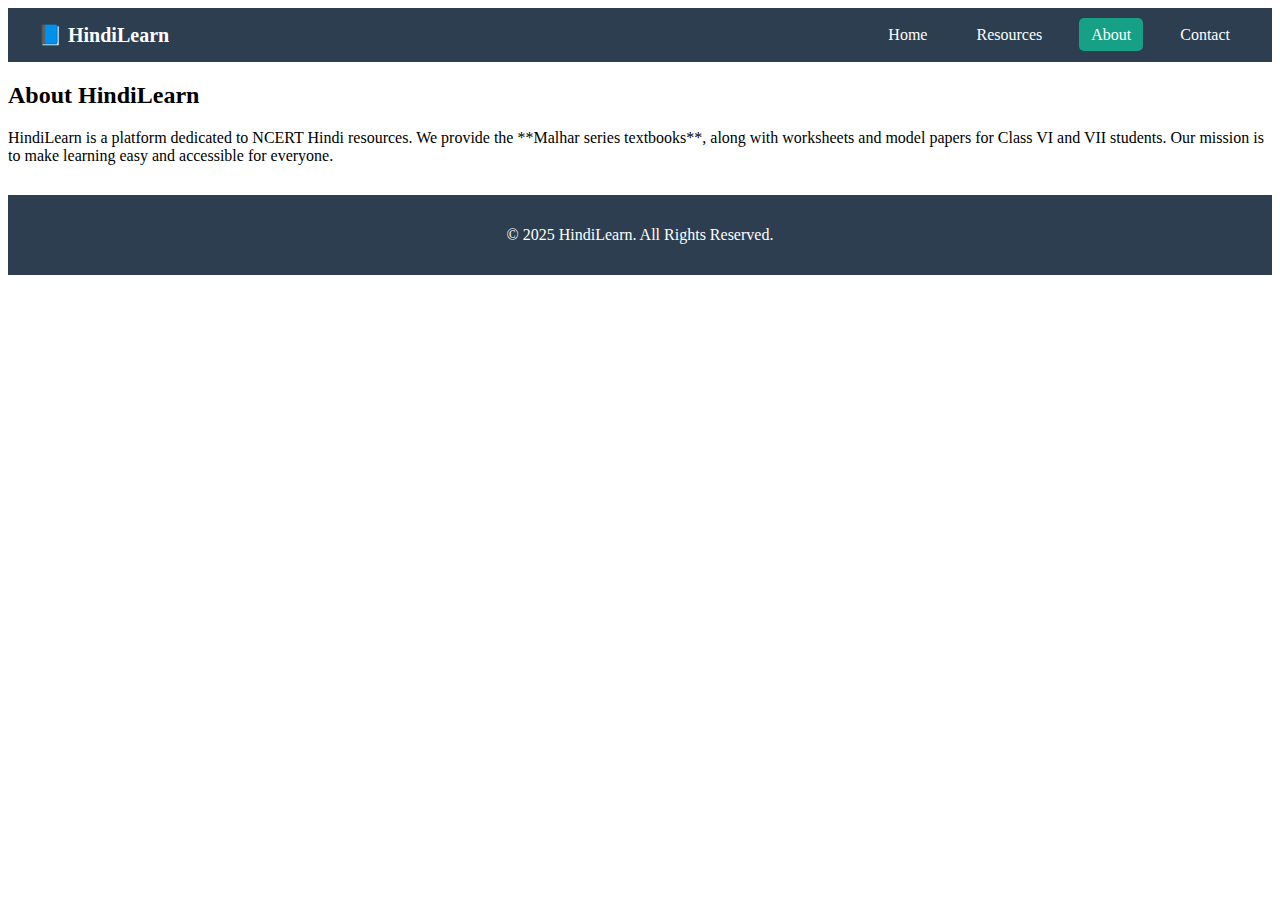
<file: hindii/about.html>
<!DOCTYPE html>
<html lang="en">
<head>
  <meta charset="UTF-8">
  <meta name="viewport" content="width=device-width, initial-scale=1.0">
  <title>About - HindiLearn</title>
  <link rel="icon" type="image/png" href="https://cdn.jsdelivr.net/gh/twitter/twemoji@14.0.2/assets/72x72/1f4d6.png">
  <link rel="stylesheet" href="styles.css">
</head>
<body>
  <header>
    <nav class="navbar">
      <div class="logo">📘 HindiLearn</div>
      <ul class="nav-links">
        <li><a href="index.html">Home</a></li>
        <li><a href="resources.html">Resources</a></li>
        <li><a href="about.html" class="active">About</a></li>
        <li><a href="contact.html">Contact</a></li>
      </ul>
    </nav>
  </header>

  <main>
    <h2>About HindiLearn</h2>
    <p>
      HindiLearn is a platform dedicated to NCERT Hindi resources.  
      We provide the **Malhar series textbooks**, along with worksheets and model papers for Class VI and VII students.  
      Our mission is to make learning easy and accessible for everyone.
    </p>
  </main>

  <footer>
    <p>© 2025 HindiLearn. All Rights Reserved.</p>
  </footer>
</body>
</html>
</file>
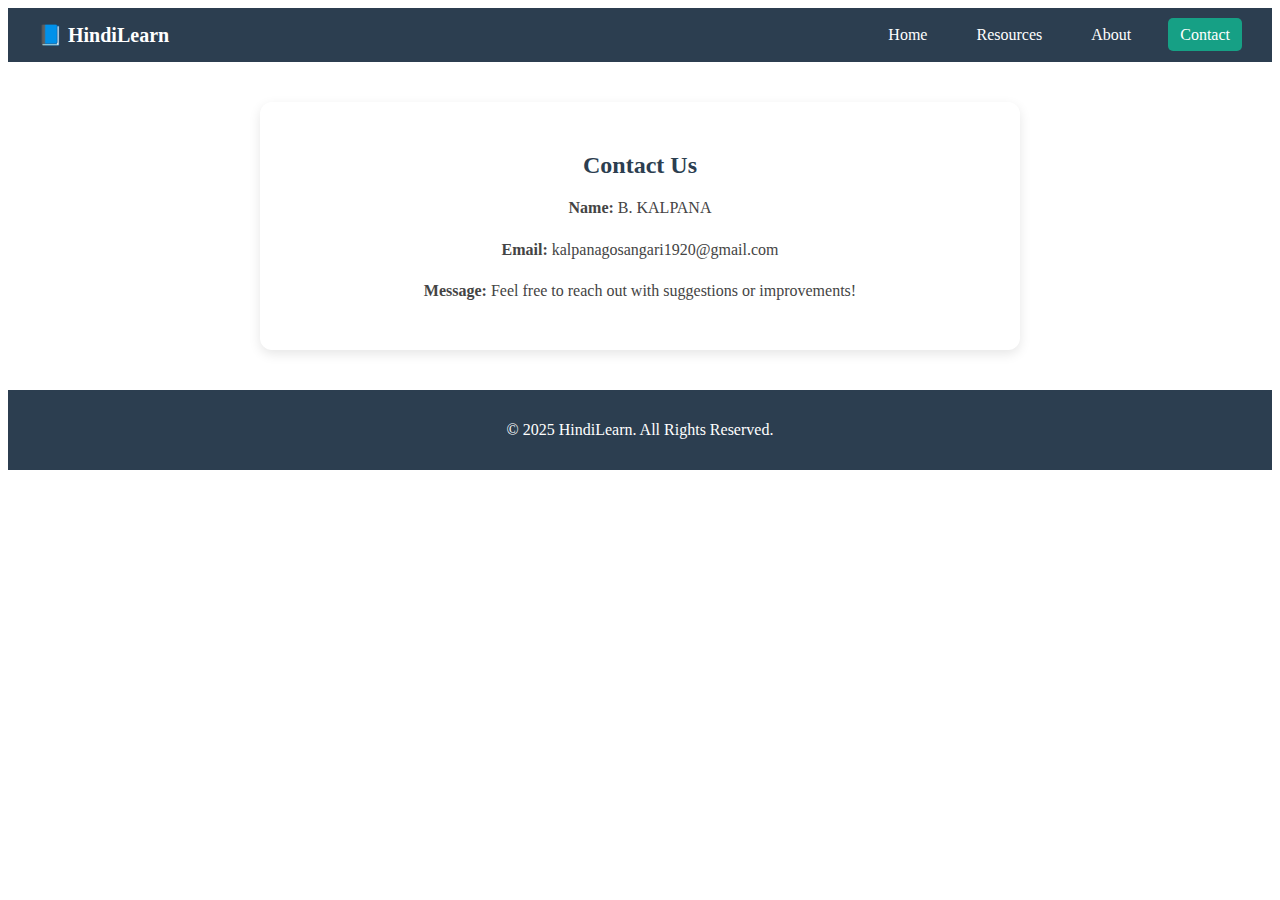
<file: hindii/contact.html>
<!DOCTYPE html>
<html lang="en">
<head>
  <meta charset="UTF-8">
  <meta name="viewport" content="width=device-width, initial-scale=1.0">
  <title>Contact - HindiLearn</title>
  <link rel="icon" type="image/png" href="https://cdn.jsdelivr.net/gh/twitter/twemoji@14.0.2/assets/72x72/1f4d6.png">
  <link rel="stylesheet" href="styles.css">
</head>
<body>
  <header>
    <nav class="navbar">
      <div class="logo">📘 HindiLearn</div>
      <ul class="nav-links">
        <li><a href="index.html">Home</a></li>
        <li><a href="resources.html">Resources</a></li>
        <li><a href="about.html">About</a></li>
        <li><a href="contact.html" class="active">Contact</a></li>
      </ul>
    </nav>
  </header>

  <main>
    <div class="contact-card">
      <h2>Contact Us</h2>
      <p><strong>Name:</strong> B. KALPANA</p>
      <p><strong>Email:</strong> kalpanagosangari1920@gmail.com</p>
      <p><strong>Message:</strong> Feel free to reach out with suggestions or improvements!</p>
    </div>
  </main>

  <footer>
    <p>© 2025 HindiLearn. All Rights Reserved.</p>
  </footer>
</body>
</html>
</file>
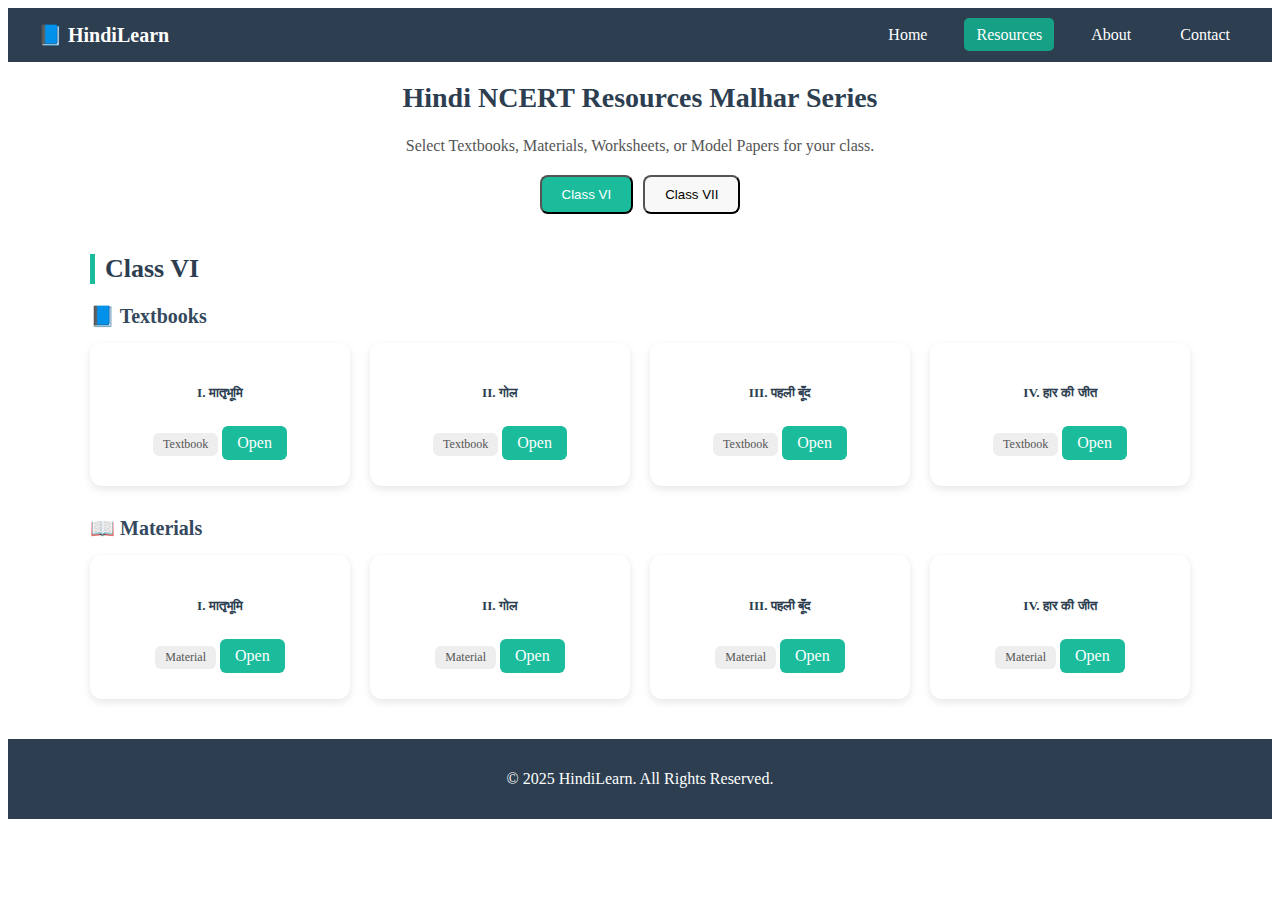
<file: hindii/resources.html>
<!DOCTYPE html>
<html lang="en">
<head>
  <meta charset="UTF-8">
  <meta name="viewport" content="width=device-width, initial-scale=1.0">
  <title>HindiLearn - Resources</title>
  <link rel="icon" type="image/png" href="https://cdn.jsdelivr.net/gh/twitter/twemoji@14.0.2/assets/72x72/1f4d6.png">
  <link rel="stylesheet" href="styles.css">
  <link rel="stylesheet" href="resources.css">
</head>
<body>
  <header>
    <nav class="navbar">
      <div class="logo">📘 HindiLearn</div>
      <ul class="nav-links">
        <li><a href="index.html">Home</a></li>
        <li><a href="resources.html" class="active">Resources</a></li>
        <li><a href="about.html">About</a></li>
        <li><a href="contact.html">Contact</a></li>
      </ul>
    </nav>
  </header>
  <div class="page-bg"></div>

  <main>
    <h2 class="main-title">Hindi NCERT Resources <span class="series">Malhar Series</span></h2>
    <p class="intro-text">Select Textbooks, Materials, Worksheets, or Model Papers for your class.</p>

    <!-- Tabs -->
    <div class="tabs">
      <button class="tab active" data-target="classVI">Class VI</button>
      <button class="tab" data-target="classVII">Class VII</button>
    </div>

    <!-- CLASS VI -->
    <section id="classVI" class="tab-content active">
      <h3 class="section-title">Class VI</h3>

      <!-- Textbooks -->
      <h4>📘 Textbooks</h4>
      <div class="card-grid" data-class="VI">
        <div class="resource-card" data-class="VI">
          <h5>I. मातृभूमि</h5>
          <p class="badge">Textbook</p>
          <a href="assets/class 6/chp-1 TB.pdf" target="_blank" class="btn">Open</a>
        </div>
        <div class="resource-card" data-class="VI">
          <h5>II. गोल</h5>
          <p class="badge">Textbook</p>
          <a href="assets/class 6/chp-2 TB.pdf" target="_blank" class="btn">Open</a>
        </div>
        <div class="resource-card" data-class="VI">
          <h5>III. पहली बूँद</h5>
          <p class="badge">Textbook</p>
          <a href="assets/class 6/chp-3 TB.pdf" target="_blank" class="btn">Open</a>
        </div>
        <div class="resource-card" data-class="VI">
          <h5>IV. हार की जीत</h5>
          <p class="badge">Textbook</p>
          <a href="assets/class 6/chp-4 TB.pdf" target="_blank" class="btn">Open</a>
        </div>
      </div>

      <!-- Materials -->
      <h4>📖 Materials</h4>
      <div class="card-grid" data-class="VI">
        <div class="resource-card" data-class="VI">
          <h5>I. मातृभूमि</h5>
          <p class="badge">Material</p>
          <a href="assets/class 6/chp-1 material.pdf" target="_blank" class="btn">Open</a>
        </div>
        <div class="resource-card" data-class="VI">
          <h5>II. गोल</h5>
          <p class="badge">Material</p>
          <a href="assets/class 6/chp-2 material.pdf" target="_blank" class="btn">Open</a>
        </div>
        <div class="resource-card" data-class="VI">
          <h5>III. पहली बूँद</h5>
          <p class="badge">Material</p>
          <a href="assets/class 6/chp-3 material.pdf" target="_blank" class="btn">Open</a>
        </div>
        <div class="resource-card" data-class="VI">
          <h5>IV. हार की जीत</h5>
          <p class="badge">Material</p>
          <a href="assets/class 6/chp-4 material.pdf" target="_blank" class="btn">Open</a>
        </div>
      </div>

      <!-- Worksheets 
      <h4>📝 Worksheets</h4>
      <div class="card-grid" data-class="VI">
        <div class="resource-card" data-class="VI">
          <h5>I. मातृभूमि</h5>
          <p class="badge">Worksheet</p>
          <a href="assets/class 6/worksheet-1.pdf" target="_blank" class="btn">Open</a>
        </div>
        <div class="resource-card" data-class="VI">
          <h5>II. गोल</h5>
          <p class="badge">Worksheet</p>
          <a href="assets/class 6/worksheet-2.pdf" target="_blank" class="btn">Open</a>
        </div>
        <div class="resource-card" data-class="VI">
          <h5>III. पहली बूँद</h5>
          <p class="badge">Worksheet</p>
          <a href="assets/class 6/worksheet-3.pdf" target="_blank" class="btn">Open</a>
        </div>
        <div class="resource-card" data-class="VI">
          <h5>IV. हार की जीत</h5>
          <p class="badge">Worksheet</p>
          <a href="assets/class 6/worksheet-4.pdf" target="_blank" class="btn">Open</a>
        </div>
      </div>
      -->

      <!-- Model Papers 
      <h4>📄 Model Papers</h4>
      <div class="card-grid" data-class="VI">
        <div class="resource-card" data-class="VI">
          <h5>I. मातृभूमि</h5>
          <p class="badge">Model Paper</p>
          <a href="assets/class 6/modelPaper-1.pdf" target="_blank" class="btn">Open</a>
        </div>
        <div class="resource-card" data-class="VI">
          <h5>II. गोल</h5>
          <p class="badge">Model Paper</p>
          <a href="assets/class 6/modelPaper-2.pdf" target="_blank" class="btn">Open</a>
        </div>
        <div class="resource-card" data-class="VI">
          <h5>III. पहली बूँद</h5>
          <p class="badge">Model Paper</p>
          <a href="assets/class 6/modelPaper-3.pdf" target="_blank" class="btn">Open</a>
        </div>
        <div class="resource-card" data-class="VI">
          <h5>IV. हार की जीत</h5>
          <p class="badge">Model Paper</p>
          <a href="assets/class 6/modelPaper-4.pdf" target="_blank" class="btn">Open</a>
        </div>
      </div>
     -->
    </section>

    <!-- CLASS VII -->
    <section id="classVII" class="tab-content">
      <h3 class="section-title">Class VII</h3>

      <!-- Textbooks -->
      <h4>📘 Textbooks</h4>
      <div class="card-grid" data-class="VII">
        <div class="resource-card" data-class="VII">
          <h5>I. माँ, कह एक कहानी</h5>
          <p class="badge">Textbook</p>
          <a href="assets/class 7/chp-1 TB.pdf" target="_blank" class="btn">Open</a>
        </div>
        <div class="resource-card" data-class="VII">
          <h5>II. तीन बुद्धिमान</h5>
          <p class="badge">Textbook</p>
          <a href="assets/class 7/chp-2 TB.pdf" target="_blank" class="btn">Open</a>
        </div>
        <div class="resource-card" data-class="VII">
          <h5>III. फूल और काँटा</h5>
          <p class="badge">Textbook</p>
          <a href="assets/class 7/chp-3 TB.pdf" target="_blank" class="btn">Open</a>
        </div>
        <div class="resource-card" data-class="VII">
          <h5>IV. पानी रे पानी</h5>
          <p class="badge">Textbook</p>
          <a href="assets/class 7/chp-4 TB.pdf" target="_blank" class="btn">Open</a>
        </div>
      </div>

      <!-- Materials -->
      <h4>📖 Materials</h4>
      <div class="card-grid" data-class="VII">
        <div class="resource-card" data-class="VII">
          <h5>I. माँ, कह एक कहानी</h5>
          <p class="badge">Material</p>
          <a href="assets/class 7/chp-1 material.pdf" target="_blank" class="btn">Open</a>
        </div>
        <div class="resource-card" data-class="VII">
          <h5>II. तीन बुद्धिमान</h5>
          <p class="badge">Material</p>
          <a href="assets/class 7/chp-2 material.pdf" target="_blank" class="btn">Open</a>
        </div>
        <div class="resource-card" data-class="VII">
          <h5>III. फूल और काँटा</h5>
          <p class="badge">Material</p>
          <a href="assets/class 7/chp-3 material.pdf" target="_blank" class="btn">Open</a>
        </div>
        <div class="resource-card" data-class="VII">
          <h5>IV. पानी रे पानी</h5>
          <p class="badge">Material</p>
          <a href="assets/class 7/chp-4 material.pdf" target="_blank" class="btn">Open</a>
        </div>
      </div>

      <!-- Worksheets 
      <h4>📝 Worksheets</h4>
      <div class="card-grid" data-class="VII">
        <div class="resource-card" data-class="VII">
          <h5>I. माँ, कह एक कहानी</h5>
          <p class="badge">Worksheet</p>
          <a href="assets/class 7/worksheet-1.pdf" target="_blank" class="btn">Open</a>
        </div>
        <div class="resource-card" data-class="VII">
          <h5>II. तीन बुद्धिमान</h5>
          <p class="badge">Worksheet</p>
          <a href="assets/class 7/worksheet-2.pdf" target="_blank" class="btn">Open</a>
        </div>
        <div class="resource-card" data-class="VII">
          <h5>III. फूल और काँटा</h5>
          <p class="badge">Worksheet</p>
          <a href="assets/class 7/worksheet-3.pdf" target="_blank" class="btn">Open</a>
        </div>
        <div class="resource-card" data-class="VII">
          <h5>IV. पानी रे पानी</h5>
          <p class="badge">Worksheet</p>
          <a href="assets/class 7/worksheet-4.pdf" target="_blank" class="btn">Open</a>
        </div>
      </div>
      -->
      <!-- Model Papers 
      <h4>📄 Model Papers</h4>
      <div class="card-grid" data-class="VII">
        <div class="resource-card" data-class="VII">
          <h5>I. माँ, कह एक कहानी</h5>
          <p class="badge">Model Paper</p>
          <a href="assets/class 7/modelPaper-1.pdf" target="_blank" class="btn">Open</a>
        </div>
        <div class="resource-card" data-class="VII">
          <h5>II. तीन बुद्धिमान</h5>
          <p class="badge">Model Paper</p>
          <a href="assets/class 7/modelPaper-2.pdf" target="_blank" class="btn">Open</a>
        </div>
        <div class="resource-card" data-class="VII">
          <h5>III. फूल और काँटा</h5>
          <p class="badge">Model Paper</p>
          <a href="assets/class 7/modelPaper-3.pdf" target="_blank" class="btn">Open</a>
        </div>
        <div class="resource-card" data-class="VII">
          <h5>IV. पानी रे पानी</h5>
          <p class="badge">Model Paper</p>
          <a href="assets/class 7/modelPaper-4.pdf" target="_blank" class="btn">Open</a>
        </div>
      </div>
     -->
    </section>

    <p id="noResults">No resources found.</p>
  </main>

  <footer>
    <p>© 2025 HindiLearn. All Rights Reserved.</p>
  </footer>

  <script src="resources.js"></script>
</body>
</html>
</file>
<file: hindii/styles.css>
/* Navbar */
.navbar {
  display: flex;
  justify-content: space-between;
  align-items: center;
  background: #2c3e50;
  padding: 15px 30px;
}
.card img {
  width: 100%;
  height: 180px;
  object-fit: cover;
  margin-top: 16px; /* Add gap between button and image */
}
.card .btn {
  margin-top: 6px; /* Reduced gap */
}
.logo {
  font-size: 20px;
  font-weight: bold;
  color: #fff;
}

.nav-links {
  list-style: none;
  display: flex;
  gap: 25px;
  margin: 0;
  padding: 0;
}

.nav-links a {
  color: #fff;
  text-decoration: none;
  padding: 8px 12px;
  border-radius: 5px;
  transition: 0.3s;
}

.nav-links a:hover {
  background: #1abc9c;
}

.nav-links a.active {
  background: #16a085;
}

/* Hero Section */
.hero {
  background: linear-gradient(rgba(44,62,80,0.7), rgba(44,62,80,0.7)), url('assets/banner.jpg') no-repeat center/cover;
  color: #fff;
  text-align: center;
  padding: 80px 20px;
  border-radius: 0 0 20px 20px;
}

.hero h1 {
  font-size: 36px;
  margin-bottom: 15px;
}

.hero p {
  font-size: 18px;
}

.btn {
  display: inline-block;
  margin-top: 15px;
  background: #1abc9c;
  color: #fff;
  padding: 10px 20px;
  border-radius: 6px;
  text-decoration: none;
  transition: 0.3s;
}

.btn:hover {
  background: #16a085;
}

/* Class Cards */
.class-section {
  text-align: center;
  padding: 40px 20px;
}

.class-cards {
  display: flex;
  justify-content: center;
  gap: 20px;
  flex-wrap: wrap;
}

.card {
  background: #fff;
  border-radius: 12px;
  box-shadow: 0 4px 10px rgba(0,0,0,0.1);
  width: 280px;
  text-align: center;
  transition: transform 0.3s;
  overflow: hidden;
}

.card:hover {
  transform: translateY(-5px);
}

.card img {
  width: 100%;
  height: 180px;
  object-fit: cover;
}

.card h3 {
  margin: 15px 0 10px;
}

.card p {
  padding: 0 15px 15px;
  font-size: 14px;
}

/* Intro Text */
.intro-text {
  text-align: center;
  margin: 20px auto;
  font-size: 16px;
  color: #555;
  max-width: 700px;
}

/* Contact Card */
.contact-card {
  max-width: 500px;
  margin: 30px auto;
  background: #fff;
  padding: 20px;
  border-radius: 10px;
  box-shadow: 0 3px 8px rgba(0,0,0,0.1);
}

/* Footer */
footer {
  background: #2c3e50;
  color: #fff;
  text-align: center;
  padding: 15px;
  margin-top: 30px;
}

.about-card, .contact-card {
  max-width: 700px;
  margin: 40px auto;
  background: #fff;
  padding: 30px;
  border-radius: 12px;
  box-shadow: 0 4px 12px rgba(0,0,0,0.1);
  text-align: center;
}

.about-card h2, .contact-card h2 {
  margin-bottom: 15px;
  color: #2c3e50;
}

.about-card p, .contact-card p {
  font-size: 16px;
  line-height: 1.6;
  color: #444;
}
</file>
<file: hindii/resources.css>
/* Page Titles */
h2 {
  text-align: center;
}

.main-title {
  font-size: 28px;
  margin-top: 20px;
  color: #2c3e50;
}

.intro-text {
  text-align: center;
  color: #555;
  margin-bottom: 20px;
}

/* Sticky Search & Filter */
.search-filter {
  display: flex;
  justify-content: center;
  align-items: center;
  width: 100%;
  margin: 20px 0;
  position: sticky;
  top: 70px;
  background: #fff;
  z-index: 1000;
  padding: 10px;
  border-bottom: 2px solid #eee;
}

.search-filter #searchBox {
  height: 40px;
  padding: 10px;
  width: 60%;
  border: 2px solid #000;
  border-radius: 5px;
  box-sizing: border-box;
}

.search-filter #classFilter {
  height: 40px;
  padding: 10px;
  margin-left: 10px;
  border: 1px solid #ccc;
  border-radius: 5px;
}

/* Tabs */
.tabs {
  display: flex;
  justify-content: center;
  margin-bottom: 20px;
}
.tab {
  background: #f8f8f8;
  padding: 10px 20px;
  margin: 0 5px;
  border-radius: 8px;
  cursor: pointer;
  transition: 0.3s;
}
.tab.active {
  background: #1abc9c;
  color: white;
}
.tab-content { display: none; }
.tab-content.active { display: block; }

/* Section Titles */
section {
  margin: 40px auto;
  max-width: 1100px;
  padding: 0 20px;
}
section h3 {
  font-size: 26px;
  margin: 25px 0 15px;
  color: #2c3e50;
  border-left: 5px solid #1abc9c;
  padding-left: 10px;
}
section h4 {
  font-size: 20px;
  margin: 20px 0 15px;
  color: #34495e;
}

/* Grid Cards */
.card-grid {
  display: grid;
  grid-template-columns: repeat(auto-fit, minmax(220px, 1fr));
  gap: 20px;
  margin-bottom: 30px;
}

.resource-card {
  background: #fff;
  border-radius: 12px;
  box-shadow: 0 3px 8px rgba(0, 0, 0, 0.1);
  text-align: center;
  padding: 20px;
  transition: transform 0.3s, box-shadow 0.3s;
}
.resource-card:hover {
  transform: translateY(-6px);
  box-shadow: 0 6px 15px rgba(0, 0, 0, 0.15);
}
.resource-card h5 {
  margin-bottom: 10px;
  color: #2c3e50;
}
.resource-card .badge {
  background: #eee;
  display: inline-block;
  padding: 4px 10px;
  border-radius: 6px;
  font-size: 12px;
  margin-bottom: 10px;
  color: #555;
}
.resource-card .btn {
  background: #1abc9c;
  color: #fff;
  padding: 8px 15px;
  border-radius: 6px;
  text-decoration: none;
  transition: background 0.3s;
}
.resource-card .btn:hover {
  background: #16a085;
}

/* No Results */
#noResults {
  text-align: center;
  color: #777;
  display: none;
}
</file>
